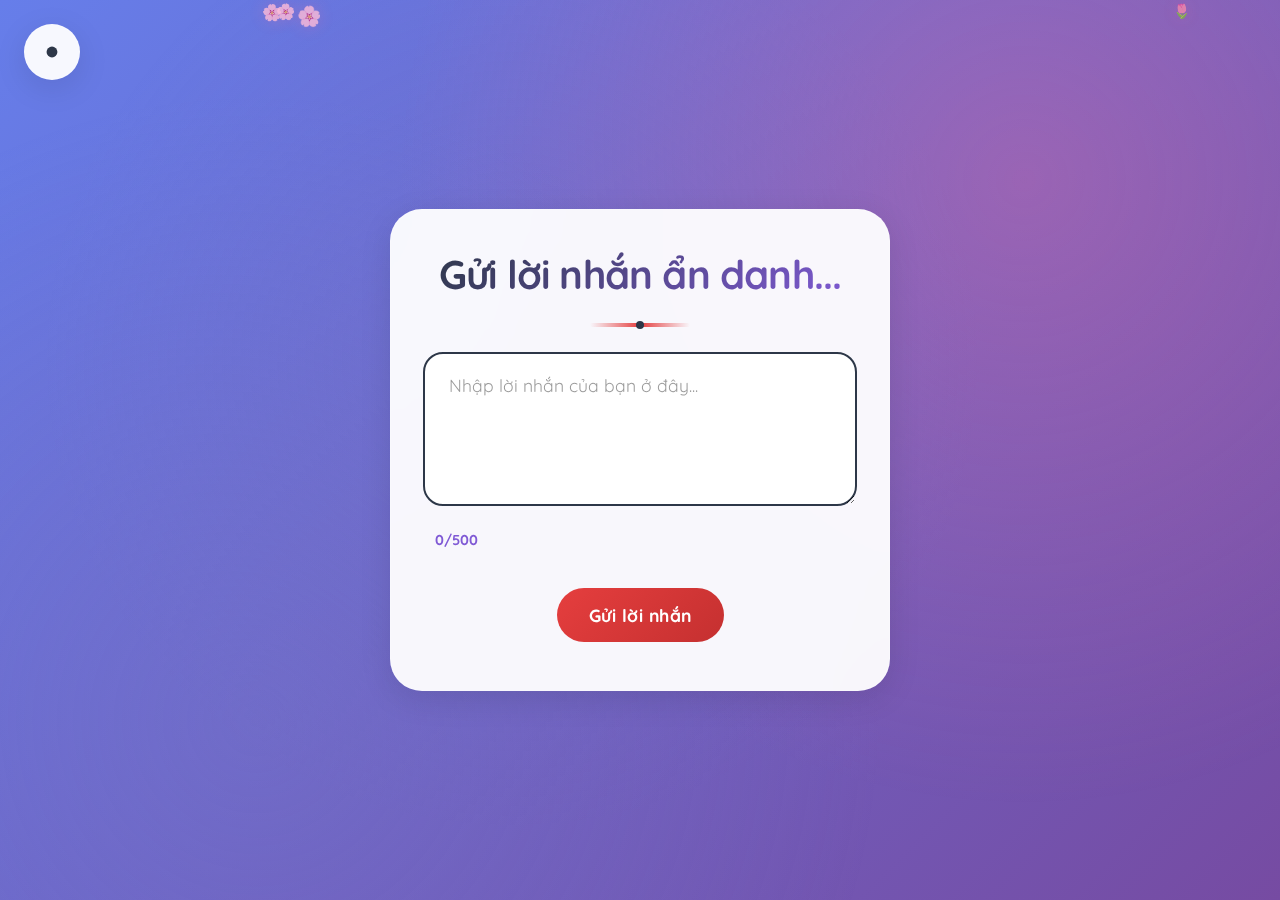
<file: index.html>
<!DOCTYPE html>
<html lang="vi">
<head>
    <meta charset="UTF-8">
    <meta name="viewport" content="width=device-width, initial-scale=1.0, maximum-scale=1.0, user-scalable=no, viewport-fit=cover">
    <title>Gửi lời nhắn</title>
    <link href="https://fonts.googleapis.com/css2?family=Quicksand:wght@300;400;500;600;700&display=swap" rel="stylesheet">
    
    <link rel="icon" type="image/svg+xml" href="[data-uri]">
    
    <meta property="og:title" content="Gửi lời nhắn">
    <meta property="og:description" content="Bạn có điều gì muốn nói...">
    <meta property="og:type" content="website">

    <style>
        /* --- CÀI ĐẶT GỐC & BIẾN --- */
        :root {
            /* Light Theme - Modern Gradient Palette */
            --bg-gradient-light: linear-gradient(135deg, #667eea 0%, #764ba2 100%);
            --card-bg-light: rgba(255, 255, 255, 0.95);
            --card-glass-light: rgba(255, 255, 255, 0.25);
            --text-color-light: #2d3748;
            --text-secondary-light: #4a5568;
            --special-text-light: #e53e3e;
            --accent-light: #805ad5;
            --divider-light: linear-gradient(90deg, transparent, #e53e3e, transparent);
            --btn-primary-bg: linear-gradient(135deg, #e53e3e, #c53030);
            --btn-primary-hover: linear-gradient(135deg, #c53030, #9c2626);
            --btn-secondary-bg: rgba(255, 255, 255, 0.2);
            --btn-secondary-hover: rgba(255, 255, 255, 0.3);
            --btn-secondary-text: #2d3748;
            --input-bg-light: rgba(255, 255, 255, 0.9);
            --input-border-light: rgba(255, 255, 255, 0.3);
            --input-focus-light: #805ad5;
            --shadow-light: 0 20px 40px rgba(0, 0, 0, 0.1);
            --shadow-card-light: 0 8px 32px rgba(0, 0, 0, 0.1);
            --toast-bg-light: rgba(255, 255, 255, 0.95);

            /* Dark Theme - Modern Dark Palette */
            --bg-gradient-dark: linear-gradient(135deg, #1a202c 0%, #2d3748 100%);
            --card-bg-dark: rgba(45, 55, 72, 0.95);
            --card-glass-dark: rgba(45, 55, 72, 0.25);
            --text-color-dark: #f7fafc;
            --text-secondary-dark: #e2e8f0;
            --special-text-dark: #f56565;
            --accent-dark: #9f7aea;
            --divider-dark: linear-gradient(90deg, transparent, #f56565, transparent);
            --btn-primary-bg-dark: linear-gradient(135deg, #f56565, #e53e3e);
            --btn-primary-hover-dark: linear-gradient(135deg, #e53e3e, #c53030);
            --btn-secondary-bg-dark: rgba(45, 55, 72, 0.5);
            --btn-secondary-hover-dark: rgba(45, 55, 72, 0.7);
            --btn-secondary-text-dark: #f7fafc;
            --input-bg-dark: rgba(45, 55, 72, 0.8);
            --input-border-dark: rgba(255, 255, 255, 0.1);
            --input-focus-dark: #9f7aea;
            --shadow-dark: 0 20px 40px rgba(0, 0, 0, 0.3);
            --shadow-card-dark: 0 8px 32px rgba(0, 0, 0, 0.3);
            --toast-bg-dark: rgba(45, 55, 72, 0.95);
        }

        /* --- CHẾ ĐỘ SÁNG (MẶC ĐỊNH) --- */
        body {
            background: var(--bg-gradient-light);
            color: var(--text-color-light);
            min-height: 100vh;
            position: relative;
        }
        body::before {
            content: '';
            position: fixed;
            top: 0;
            left: 0;
            width: 100%;
            height: 100%;
            background: 
                radial-gradient(circle at 20% 80%, rgba(120, 119, 198, 0.3) 0%, transparent 50%),
                radial-gradient(circle at 80% 20%, rgba(255, 107, 149, 0.3) 0%, transparent 50%),
                radial-gradient(circle at 40% 40%, rgba(120, 119, 198, 0.2) 0%, transparent 50%);
            z-index: -1;
        }
        .card {
            background: var(--card-bg-light);
            backdrop-filter: blur(20px);
            box-shadow: var(--shadow-card-light);
            border: 1px solid rgba(255, 255, 255, 0.2);
        }
        h1 { 
            color: var(--text-color-light);
            background: linear-gradient(135deg, var(--text-color-light), var(--accent-light));
            -webkit-background-clip: text;
            -webkit-text-fill-color: transparent;
            background-clip: text;
        }
        .special-text { 
            color: var(--special-text-light);
            font-weight: 700;
        }
        .gorgeous { color: var(--accent-light); }
        .sakura-divider { 
            background: var(--divider-light);
            height: 3px;
            border-radius: 2px;
        }
        .btn.yes-btn {
            background: var(--btn-primary-bg);
            color: white;
            border: none;
            position: relative;
            overflow: hidden;
        }
        .btn.yes-btn::before {
            content: '';
            position: absolute;
            top: 0;
            left: -100%;
            width: 100%;
            height: 100%;
            background: linear-gradient(90deg, transparent, rgba(255, 255, 255, 0.2), transparent);
            transition: left 0.5s;
        }
        .btn.yes-btn:hover::before {
            left: 100%;
        }
        .btn.yes-btn:hover { 
            background: var(--btn-primary-hover);
            transform: translateY(-2px);
            box-shadow: 0 10px 25px rgba(229, 62, 62, 0.3);
        }
        .btn.secondary-btn {
            background: var(--btn-secondary-bg);
            color: var(--btn-secondary-text);
            border: 1px solid rgba(255, 255, 255, 0.3);
            backdrop-filter: blur(10px);
        }
        .btn.secondary-btn:hover { 
            background: var(--btn-secondary-hover);
            transform: translateY(-2px);
        }
        .form-textarea {
            background: var(--input-bg-light);
            border: 2px solid var(--input-border-light);
            color: var(--text-color-light);
            backdrop-filter: blur(10px);
        }
        .form-textarea:focus { 
            border-color: var(--input-focus-light);
            box-shadow: 0 0 0 3px rgba(128, 90, 213, 0.1);
        }
        .input-helper { color: var(--text-secondary-light); }
        .toast {
            background: var(--toast-bg-light);
            backdrop-filter: blur(20px);
            box-shadow: var(--shadow-light);
            color: var(--text-color-light);
            border: 1px solid rgba(255, 255, 255, 0.2);
        }
        .telegram-setup {
            background: var(--card-bg-light);
            backdrop-filter: blur(20px);
            color: var(--text-color-light);
            border: 1px solid rgba(255, 255, 255, 0.2);
        }
        .theme-toggle label { 
            background: var(--card-bg-light);
            backdrop-filter: blur(20px);
            border: 1px solid rgba(255, 255, 255, 0.2);
        }

        /* --- CHẾ ĐỘ TỐI --- */
        .dark-mode {
            background: var(--bg-gradient-dark);
            color: var(--text-color-dark);
        }
        .dark-mode::before {
            background: 
                radial-gradient(circle at 20% 80%, rgba(159, 122, 234, 0.3) 0%, transparent 50%),
                radial-gradient(circle at 80% 20%, rgba(245, 101, 101, 0.3) 0%, transparent 50%),
                radial-gradient(circle at 40% 40%, rgba(159, 122, 234, 0.2) 0%, transparent 50%);
        }
        .dark-mode .card {
            background: var(--card-bg-dark);
            backdrop-filter: blur(20px);
            box-shadow: var(--shadow-card-dark);
            border: 1px solid rgba(255, 255, 255, 0.1);
        }
        .dark-mode h1 { 
            background: linear-gradient(135deg, var(--text-color-dark), var(--accent-dark));
            -webkit-background-clip: text;
            -webkit-text-fill-color: transparent;
            background-clip: text;
        }
        .dark-mode .special-text { 
            color: var(--special-text-dark);
            font-weight: 700;
        }
        .dark-mode .gorgeous { color: var(--accent-dark); }
        .dark-mode .sakura-divider { 
            background: var(--divider-dark);
            height: 3px;
            border-radius: 2px;
        }
        .dark-mode .btn.yes-btn {
            background: var(--btn-primary-bg-dark);
            color: white;
        }
        .dark-mode .btn.yes-btn:hover { 
            background: var(--btn-primary-hover-dark);
            transform: translateY(-2px);
            box-shadow: 0 10px 25px rgba(245, 101, 101, 0.3);
        }
        .dark-mode .btn.secondary-btn {
            background: var(--btn-secondary-bg-dark);
            color: var(--btn-secondary-text-dark);
            border: 1px solid rgba(255, 255, 255, 0.1);
        }
        .dark-mode .btn.secondary-btn:hover { 
            background: var(--btn-secondary-hover-dark);
            transform: translateY(-2px);
        }
        .dark-mode .form-textarea {
            background: var(--input-bg-dark);
            border: 2px solid var(--input-border-dark);
            color: var(--text-color-dark);
        }
        .dark-mode .form-textarea:focus { 
            border-color: var(--input-focus-dark);
            box-shadow: 0 0 0 3px rgba(159, 122, 234, 0.1);
        }
        .dark-mode .input-helper { color: var(--text-secondary-dark); }
        .dark-mode .toast {
            background: var(--toast-bg-dark);
            backdrop-filter: blur(20px);
            box-shadow: var(--shadow-dark);
            color: var(--text-color-dark);
            border: 1px solid rgba(255, 255, 255, 0.1);
        }
        .dark-mode .telegram-setup {
            background: var(--card-bg-dark);
            backdrop-filter: blur(20px);
            color: var(--text-color-dark);
            border: 1px solid rgba(255, 255, 255, 0.1);
        }
        .dark-mode .theme-toggle label { 
            background: var(--card-bg-dark);
            backdrop-filter: blur(20px);
            border: 1px solid rgba(255, 255, 255, 0.1);
        }
        .dark-mode .theme-toggle .sun { fill: var(--text-color-dark); }
        .dark-mode .theme-toggle .moon { fill: var(--text-color-dark); }
        .dark-mode #darkmode-toggle:checked + label .sun {
            transform: scale(0);
        }
        .dark-mode #darkmode-toggle:checked + label .moon {
            transform: scale(1) rotate(0deg);
        }

        /* --- STYLES CƠ BẢN --- */
        * {
            box-sizing: border-box;
            margin: 0;
            padding: 0;
        }
        html {
            -webkit-text-size-adjust: 100%;
            scroll-behavior: smooth;
        }
        body {
            font-family: 'Quicksand', -apple-system, BlinkMacSystemFont, 'Segoe UI', Roboto, Helvetica, Arial, sans-serif;
            font-size: 16px;
            line-height: 1.6;
            margin: 0;
            padding: 20px;
            min-height: 100vh;
            display: flex;
            justify-content: center;
            align-items: center;
            position: relative;
            overflow-x: hidden;
            transition: all 0.5s cubic-bezier(0.25, 1, 0.5, 1);
        }
        .container {
            width: 100%;
            max-width: 500px;
            margin: 0 auto;
            position: relative;
            z-index: 10;
            animation: fadeInUp 0.8s cubic-bezier(0.25, 1, 0.5, 1);
        }
        @keyframes fadeInUp {
            from {
                opacity: 0;
                transform: translateY(30px);
            }
            to {
                opacity: 1;
                transform: translateY(0);
            }
        }
        .card {
            border-radius: 32px;
            padding: 40px 32px;
            width: 100%;
            position: relative;
            overflow: hidden;
            transition: all 0.5s cubic-bezier(0.25, 1, 0.5, 1);
            animation: cardFloat 6s ease-in-out infinite;
        }
        @keyframes cardFloat {
            0%, 100% { transform: translateY(0px); }
            50% { transform: translateY(-5px); }
        }
        .card.hidden {
            display: none;
        }
        .card-content {
            text-align: center;
            position: relative;
            z-index: 2;
        }
        h1 {
            font-size: 2.5rem;
            font-weight: 800;
            margin-bottom: 20px;
            line-height: 1.2;
            letter-spacing: -0.02em;
        }
        p, .question {
            font-size: 1.2rem;
            margin-bottom: 30px;
            font-weight: 500;
            line-height: 1.5;
            opacity: 0.9;
        }
        .sakura-divider {
            height: 4px;
            width: 100px;
            margin: 25px auto;
            border-radius: 2px;
            position: relative;
        }
        .sakura-divider::after {
            content: '';
            position: absolute;
            top: 50%;
            left: 50%;
            transform: translate(-50%, -50%);
            width: 8px;
            height: 8px;
            background: currentColor;
            border-radius: 50%;
        }
        
        /* --- NÚT BẤM --- */
        .btn {
            font-family: 'Quicksand', sans-serif;
            font-weight: 700;
            font-size: 1.1rem;
            padding: 16px 32px;
            border: none;
            border-radius: 50px;
            cursor: pointer;
            transition: all 0.4s cubic-bezier(0.25, 1, 0.5, 1);
            text-decoration: none;
            display: inline-block;
            margin: 8px;
            position: relative;
            overflow: hidden;
            text-transform: none;
            letter-spacing: 0.5px;
        }
        .btn:disabled {
            opacity: 0.6;
            cursor: not-allowed;
            transform: none !important;
        }
        .btn:disabled:hover {
            transform: none !important;
            box-shadow: none !important;
        }

        /* --- FORM NHẬP LIỆU --- */
        .full-width {
            width: 100%;
            margin-bottom: 20px;
            position: relative;
        }
        .form-textarea {
            width: 100%;
            padding: 20px 24px;
            border-radius: 20px;
            border: 2px solid;
            font-family: 'Quicksand', sans-serif;
            font-size: 1.1rem;
            font-weight: 500;
            resize: vertical;
            min-height: 140px;
            transition: all 0.4s cubic-bezier(0.25, 1, 0.5, 1);
            position: relative;
        }
        .form-textarea:focus {
            outline: none;
            transform: translateY(-2px);
        }
        .form-textarea::placeholder {
            color: rgba(0, 0, 0, 0.4);
            font-weight: 400;
            transition: all 0.3s ease;
        }
        .form-textarea:focus::placeholder {
            opacity: 0.6;
            transform: translateY(-2px);
        }
        .input-helper {
            display: flex;
            justify-content: space-between;
            font-size: 0.9rem;
            padding: 8px 12px;
            text-align: left;
            margin-top: 8px;
        }
        .char-count {
            font-weight: 700;
            color: var(--accent-light);
        }
        .dark-mode .char-count {
            color: var(--accent-dark);
        }
        .helper-text {
            text-align: right;
            opacity: 0.7;
            font-weight: 500;
        }

        /* --- CARD HOÀN THÀNH --- */
        .celebration-icon {
            font-size: 4rem;
            margin-bottom: 20px;
            animation: celebrationBounce 2s ease-in-out infinite;
            display: inline-block;
        }
        @keyframes celebrationBounce {
            0%, 20%, 50%, 80%, 100% { 
                transform: translateY(0) scale(1); 
            }
            40% { 
                transform: translateY(-15px) scale(1.1); 
            }
            60% { 
                transform: translateY(-8px) scale(1.05); 
            }
        }
        .big-message {
            font-size: 1.4rem;
            font-weight: 700;
            margin-bottom: 15px;
            background: linear-gradient(135deg, var(--special-text-light), var(--accent-light));
            -webkit-background-clip: text;
            -webkit-text-fill-color: transparent;
            background-clip: text;
        }
        .dark-mode .big-message {
            background: linear-gradient(135deg, var(--special-text-dark), var(--accent-dark));
            -webkit-background-clip: text;
            -webkit-text-fill-color: transparent;
            background-clip: text;
        }

        /* --- HIỆU ỨNG --- */
        .hidden { 
            display: none; 
            opacity: 0;
            transform: translateY(20px);
        }
        .hearts-celebration {
            position: absolute;
            top: 0; left: 0;
            width: 100%; height: 100%;
            pointer-events: none;
            overflow: hidden;
            z-index: 100;
        }
        .heart {
            position: absolute;
            font-size: 24px;
            animation: heartFloat 5s ease-in-out forwards;
            opacity: 0;
            filter: drop-shadow(0 0 10px rgba(255, 107, 149, 0.5));
        }
        @keyframes heartFloat {
            0% { 
                transform: translateY(0) scale(0.5) rotate(0deg); 
                opacity: 1; 
            }
            50% { 
                transform: translateY(-150px) scale(1.2) rotate(180deg); 
                opacity: 0.8; 
            }
            100% { 
                transform: translateY(-300px) scale(0.3) rotate(360deg); 
                opacity: 0; 
            }
        }
        .cherry-blossoms {
            position: fixed;
            top: 0; left: 0;
            width: 100%; height: 100%;
            pointer-events: none;
            z-index: 0;
        }
        .blossom {
            position: absolute;
            font-size: 18px;
            color: var(--special-text-light);
            opacity: 0.8;
            animation: blossomFall 12s linear forwards;
            filter: drop-shadow(0 0 8px rgba(255, 107, 149, 0.3));
        }
        .dark-mode .blossom {
            color: var(--special-text-dark);
            filter: drop-shadow(0 0 8px rgba(245, 101, 101, 0.3));
        }
        @keyframes blossomFall {
            0% {
                transform: translateY(-20px) rotate(0deg);
                opacity: 0.8;
            }
            10% {
                opacity: 1;
            }
            90% {
                opacity: 0.3;
            }
            100% {
                transform: translateY(105vh) rotate(360deg);
                opacity: 0;
            }
        }
        
        /* Hiệu ứng Rung (Cải thiện) */
        .shake {
            animation: shake 0.6s cubic-bezier(.36,.07,.19,.97) both;
            transform: translate3d(0, 0, 0);
        }
        @keyframes shake {
            10%, 90% { transform: translate3d(-2px, 0, 0); }
            20%, 80% { transform: translate3d(4px, 0, 0); }
            30%, 50%, 70% { transform: translate3d(-6px, 0, 0); }
            40%, 60% { transform: translate3d(6px, 0, 0); }
        }
        
        /* Hiệu ứng Pulse cho buttons */
        .btn.pulse {
            animation: pulse 2s infinite;
        }
        @keyframes pulse {
            0% { box-shadow: 0 0 0 0 rgba(229, 62, 62, 0.7); }
            70% { box-shadow: 0 0 0 10px rgba(229, 62, 62, 0); }
            100% { box-shadow: 0 0 0 0 rgba(229, 62, 62, 0); }
        }


        /* --- THÔNG BÁO (TOAST) --- */
        .toast-container {
            position: fixed;
            top: 20px;
            right: 20px;
            z-index: 1001;
            display: flex;
            flex-direction: column;
            gap: 12px;
            max-width: 400px;
        }
        .toast {
            border-radius: 16px;
            padding: 20px 24px;
            font-weight: 600;
            font-size: 0.95rem;
            opacity: 0;
            transform: translateX(100%) scale(0.8);
            animation: toastSlideIn 0.5s cubic-bezier(0.25, 1, 0.5, 1) forwards, toastFadeOut 0.5s 4.5s forwards;
            position: relative;
            overflow: hidden;
        }
        .toast::before {
            content: '';
            position: absolute;
            top: 0;
            left: 0;
            width: 4px;
            height: 100%;
        }
        .toast.error { 
            border-left: 4px solid #ff4d4d;
        }
        .toast.error::before {
            background: linear-gradient(180deg, #ff4d4d, #ff7875);
        }
        .toast.success { 
            border-left: 4px solid #52c41a;
        }
        .toast.success::before {
            background: linear-gradient(180deg, #52c41a, #73d13d);
        }
        @keyframes toastSlideIn {
            to { 
                opacity: 1; 
                transform: translateX(0) scale(1); 
            }
        }
        @keyframes toastFadeOut {
            to { 
                opacity: 0; 
                transform: translateX(100%) scale(0.8); 
            }
        }

        /* --- CẤU HÌNH TELEGRAM --- */
        .telegram-setup {
            position: fixed;
            top: 50%;
            left: 50%;
            transform: translate(-50%, -50%);
            width: 90%;
            max-width: 500px;
            border-radius: 24px;
            padding: 32px;
            box-shadow: var(--shadow-light);
            z-index: 2000;
            animation: modalSlideIn 0.4s cubic-bezier(0.25, 1, 0.5, 1);
        }
        @keyframes modalSlideIn {
            from {
                opacity: 0;
                transform: translate(-50%, -50%) scale(0.8);
            }
            to {
                opacity: 1;
                transform: translate(-50%, -50%) scale(1);
            }
        }
        .telegram-setup h3 { 
            margin-bottom: 20px; 
            font-size: 1.5rem;
            font-weight: 700;
        }
        .telegram-setup ol { 
            margin-left: 24px; 
            margin-bottom: 24px; 
            line-height: 1.6;
        }
        .telegram-setup .setup-buttons { 
            display: flex; 
            flex-wrap: wrap; 
            gap: 12px; 
            justify-content: center; 
        }

        /* --- DARK MODE TOGGLE --- */
        .theme-toggle {
            position: fixed;
            top: 24px;
            left: 24px;
            z-index: 100;
        }
        .theme-toggle input { display: none; }
        .theme-toggle label {
            cursor: pointer;
            width: 56px;
            height: 56px;
            border-radius: 50%;
            display: flex;
            justify-content: center;
            align-items: center;
            transition: all 0.4s cubic-bezier(0.25, 1, 0.5, 1);
            box-shadow: var(--shadow-card-light);
            position: relative;
            overflow: hidden;
        }
        .theme-toggle label::before {
            content: '';
            position: absolute;
            top: 0;
            left: 0;
            width: 100%;
            height: 100%;
            background: linear-gradient(45deg, transparent, rgba(255, 255, 255, 0.1), transparent);
            transform: translateX(-100%);
            transition: transform 0.6s;
        }
        .theme-toggle label:hover::before {
            transform: translateX(100%);
        }
        .dark-mode .theme-toggle label { 
            box-shadow: var(--shadow-card-dark); 
        }
        .theme-toggle svg {
            width: 26px;
            height: 26px;
            transition: all 0.4s cubic-bezier(0.25, 1, 0.5, 1);
            position: absolute;
        }
        .theme-toggle .sun {
            fill: var(--text-color-light);
            transform: scale(1) rotate(0deg);
            opacity: 1;
        }
        .theme-toggle .moon {
            fill: var(--text-color-light);
            transform: scale(0) rotate(-90deg);
            opacity: 0;
        }
        #darkmode-toggle:checked + label .sun {
            transform: scale(0) rotate(90deg);
            opacity: 0;
        }
        #darkmode-toggle:checked + label .moon {
            transform: scale(1) rotate(0deg);
            opacity: 1;
        }
        
        /* --- RESPONSIVE DESIGN --- */
        @media (max-width: 768px) {
            body {
                padding: 16px;
            }
            .container {
                max-width: 100%;
            }
            .card {
                padding: 32px 24px;
                border-radius: 24px;
            }
            h1 {
                font-size: 2rem;
            }
            p, .question {
                font-size: 1.1rem;
            }
            .btn {
                padding: 14px 28px;
                font-size: 1rem;
            }
            .form-textarea {
                padding: 16px 20px;
                font-size: 1rem;
                min-height: 120px;
            }
            .theme-toggle {
                top: 16px;
                left: 16px;
            }
            .theme-toggle label {
                width: 48px;
                height: 48px;
            }
            .theme-toggle svg {
                width: 22px;
                height: 22px;
            }
            .toast-container {
                top: 16px;
                right: 16px;
                left: 16px;
                max-width: none;
            }
            .telegram-setup {
                width: 95%;
                padding: 24px;
            }
        }
        
        @media (max-width: 480px) {
            .card {
                padding: 24px 20px;
            }
            h1 {
                font-size: 1.8rem;
            }
            .btn {
                padding: 12px 24px;
                font-size: 0.95rem;
            }
        }
    </style>
    
    <script>
        // Initialize dark mode immediately to prevent flash of wrong theme
        (function() {
            const savedDarkMode = localStorage.getItem('darkMode');
            if (savedDarkMode === 'enabled' || 
                (savedDarkMode === null && 
                 window.matchMedia && 
                 window.matchMedia('(prefers-color-scheme: dark)').matches)) {
                document.documentElement.classList.add('dark-mode');
            }
        })();
    </script>
</head>
<body>
    <script>
        // Force body to be scrollable
        document.body.style.overflow = 'auto';
        document.body.style.overflowX = 'hidden';
    </script>
    <div class="cherry-blossoms" id="cherry-blossoms"></div>
    
    <div class="toast-container" id="toast-container"></div>

    <div class="telegram-setup" id="telegram-setup" style="display: none;">
        <div class="setup-content">
            <h3>🤖 Cấu hình Telegram Bot</h3>
            <p>Trang của bạn chưa được cấu hình. Vui lòng:</p>
            <ol>
                <li>Điền <b>TOKEN</b> bot của bạn vào file HTML.</li>
                <li>Gửi tin nhắn <code>/start</code> cho bot của bạn.</li>
                <li>Nhấn nút "Lấy Chat ID" bên dưới.</li>
                <li>Copy <b>Chat ID</b> và điền vào file HTML.</li>
            </ol>
            <div class="setup-buttons">
                <button id="get-chat-id-btn" class="btn secondary-btn">Lấy Chat ID</button>
                <button id="test-bot-btn" class="btn yes-btn">Test Bot</button>
                <button id="close-setup-btn" class="btn secondary-btn">Đóng</button>
            </div>
        </div>
    </div>

    <div class="theme-toggle">
        <input type="checkbox" id="darkmode-toggle">
        <label for="darkmode-toggle">
            <svg class="sun" xmlns="http://www.w3.org/2000/svg" viewBox="0 0 24 24">
                <circle cx="12" cy="12" r="5"></circle>
                <line x1="12" y1="1" x2="12" y2="3"></line>
                <line x1="12" y1="21" x2="12" y2="23"></line>
                <line x1="4.22" y1="4.22" x2="5.64" y2="5.64"></line>
                <line x1="18.36" y1="18.36" x2="19.78" y2="19.78"></line>
                <line x1="1" y1="12" x2="3" y2="12"></line>
                <line x1="21" y1="12" x2="23" y2="12"></line>
                <line x1="4.22" y1="19.78" x2="5.64" y2="18.36"></line>
                <line x1="18.36" y1="5.64" x2="19.78" y2="4.22"></line>
            </svg>
            <svg class="moon" xmlns="http://www.w3.org/2000/svg" viewBox="0 0 24 24">
                <path d="M21 12.79A9 9 0 1 1 11.21 3 A7 7 0 0 0 21 12.79z"></path>
            </svg>
        </label>
    </div>

    <div class="container">
        
        <div class="card" id="message-card">
            <div class="hearts-celebration" id="message-celebration"></div>
            <div class="card-content">
                <h1>Gửi <span class="special-text">lời nhắn</span> ẩn danh...</h1>
                <div class="sakura-divider"></div>
               
                
                <div class="input-group full-width">
                    <textarea id="message-input" name="note" placeholder="Nhập lời nhắn của bạn ở đây..." class="form-textarea" rows="5" maxlength="500"></textarea>
                    <div class="input-helper">
                        <span class="char-count">0/500</span>
                       
                    </div>
                </div>

                <button id="send-message-btn" class="btn yes-btn">Gửi lời nhắn </button>
            </div>
        </div>

        <div class="card hidden" id="completion-card">
            <div class="hearts-celebration" id="completion-hearts"></div>
            <div class="card-content">
                <h1>Cảm ơn bạn! <span class="special-text">💕</span></h1>
                <div class="sakura-divider"></div>
                <div class="celebration-icon">🎉</div>
                <p class="big-message">Đã gửi lời nhắn thành công!</p>
                

                <div class="final-actions">
                    <button id="send-another-btn" class="btn yes-btn">Gửi lời nhắn khác ♥</button>
                </div>
            </div>
        </div>
        
        <div class="perpetual-hearts" id="perpetual-hearts"></div>
    </div>

    <script>
    document.addEventListener('DOMContentLoaded', () => {

        // --- CONFIG TELEGRAM ---
        // !!! BẮT BUỘC: Thay 'YOUR_BOT_TOKEN' bằng Token bot của bạn
        const TELEGRAM_BOT_TOKEN = "8188463035:AAEQtz13139Qsnmb_Gzgb18NU5m2u9VibOM"; // 'YOUR_BOT_TOKEN';
        
        // !!! BẮT BUỘC: Thay 'YOUR_CHAT_ID' bằng Chat ID của bạn
        const TELEGRAM_CHAT_ID = "1898063540"; // 'YOUR_CHAT_ID';
        // -------------------------


        // --- DOM Elements ---
        const messageCard = document.getElementById('message-card');
        const completionCard = document.getElementById('completion-card');
        const sendMessageBtn = document.getElementById('send-message-btn');
        const sendAnotherBtn = document.getElementById('send-another-btn');
        const messageInput = document.getElementById('message-input');
        const charCount = document.querySelector('#message-card .char-count');
        const toastContainer = document.getElementById('toast-container');
        
        // Telegram Setup Panel
        const telegramSetup = document.getElementById('telegram-setup');
        const getChatIdBtn = document.getElementById('get-chat-id-btn');
        const testBotBtn = document.getElementById('test-bot-btn');
        const closeSetupBtn = document.getElementById('close-setup-btn');
        
        // Dark Mode
        const darkModeToggle = document.getElementById('darkmode-toggle');
        
        // Celebrations
        const messageCelebration = document.getElementById('message-celebration');
        const completionHearts = document.getElementById('completion-hearts');
        const perpetualHearts = document.getElementById('perpetual-hearts');
        const cherryBlossomsContainer = document.getElementById('cherry-blossoms');

        // --- HÀM GỬI THÔNG BÁO (TOAST) ---
        function showToast(message, type = 'success') {
            const toast = document.createElement('div');
            toast.className = `toast ${type}`;
            toast.textContent = message;
            toastContainer.appendChild(toast);
            
            setTimeout(() => {
                toast.remove();
            }, 5000);
        }

        // --- HÀM GỬI TIN NHẮN TELEGRAM ---
        async function sendTelegramMessage(messageText) {
            if (!TELEGRAM_BOT_TOKEN || !TELEGRAM_CHAT_ID || TELEGRAM_BOT_TOKEN === 'YOUR_BOT_TOKEN' || TELEGRAM_CHAT_ID === 'YOUR_CHAT_ID') {
                console.error('Telegram Token hoặc Chat ID chưa được cấu hình.');
                showToast('Lỗi: Trang web chưa được cấu hình!', 'error');
                telegramSetup.style.display = 'block'; // Hiển thị panel cấu hình
                return false;
            }

            const url = `https://api.telegram.org/bot${TELEGRAM_BOT_TOKEN}/sendMessage`;
            const payload = {
                chat_id: TELEGRAM_CHAT_ID,
                text: messageText,
                parse_mode: 'HTML' // Thay đổi thành 'HTML' để hỗ trợ định dạng
            };

            try {
                const response = await fetch(url, {
                    method: 'POST',
                    headers: {
                        'Content-Type': 'application/json'
                    },
                    body: JSON.stringify(payload)
                });
                const data = await response.json();
                
                if (data.ok) {
                    return true;
                } else {
                    console.error('Lỗi gửi Telegram:', data);
                    // Hiển thị lỗi chi tiết hơn từ Telegram
                    let errorMsg = `Lỗi: ${data.description || 'Không gửi được tin nhắn'}`;
                    if (data.description && data.description.includes("chat not found")) {
                        errorMsg = "Lỗi: Không tìm thấy Chat ID. Bạn đã nhập đúng Chat ID chưa?";
                    } else if (data.description && data.description.includes("bot token")) {
                        errorMsg = "Lỗi: Bot Token không hợp lệ.";
                    }
                    showToast(errorMsg, 'error');
                    return false;
                }
            } catch (error) {
                console.error('Lỗi fetch:', error);
                showToast('Lỗi kết nối. Vui lòng thử lại.', 'error');
                return false;
            }
        }
        
        // --- LOGIC LẤY IP VÀ THÔNG TIN THIẾT BỊ (MỚI) ---
        /**
         * Hàm lấy thông tin thiết bị và địa chỉ IP của người dùng.
         * @returns {Promise<string>} Một chuỗi đã định dạng HTML chứa thông tin.
         */
        async function getDeviceAndIpInfo() {
            let ipAddress = 'Không thể lấy IP';
            let ipDetails = '';

            try {
                // 1. Lấy địa chỉ IP từ ipinfo.io
                const response = await fetch('https://ipinfo.io/json');
                if (response.ok) {
                    const data = await response.json();
                    ipAddress = data.ip || 'Không rõ';
                    ipDetails = `(${data.city || '?'}, ${data.region || '?'}, ${data.country || '?'})`;
                } else {
                    // Thử API dự phòng nếu ipinfo thất bại
                    const ipifyResponse = await fetch('https://api.ipify.org?format=json');
                    if (ipifyResponse.ok) {
                        const ipifyData = await ipifyResponse.json();
                        ipAddress = ipifyData.ip || 'Không rõ';
                    }
                }
            } catch (error) {
                console.error('Lỗi khi lấy IP (có thể do Ad-blocker):', error);
            }

            // 2. Lấy thông tin thiết bị (User Agent)
            const userAgent = navigator.userAgent || 'Không rõ';
            
            // 3. Lấy thông tin nền tảng (Platform)
            const platform = navigator.platform || 'Không rõ';
            
            // 4. Lấy thông tin ngôn ngữ
            const language = navigator.language || 'Không rõ';

            // Tổng hợp thông tin (định dạng HTML cho Telegram)
            const deviceInfo = `
-------------------------
<b>🕵️‍♂️ THÔNG TIN NGƯỜI DÙNG</b>
-------------------------
<b>IP:</b> <code>${ipAddress}</code> ${ipDetails}
<b>Thiết bị:</b> <code>${userAgent}</code>
<b>Nền tảng:</b> <code>${platform}</code>
<b>Ngôn ngữ:</b> <code>${language}</code>
-------------------------
`;

            return deviceInfo;
        }


        // --- XỬ LÝ SỰ KIỆN ---

        // Đếm ký tự
        if(messageInput && charCount) {
            messageInput.addEventListener('input', () => {
                const len = messageInput.value.length;
                charCount.textContent = `${len}/500`;
            });
        }

        // Nút Gửi Lời Nhắn (ĐÃ CẬP NHẬT)
        if(sendMessageBtn) {
            sendMessageBtn.addEventListener('click', async () => {
                const message = messageInput.value.trim();
                
                if (message === '') {
                    showToast('Bạn chưa nhập lời nhắn!', 'error');
                    triggerCelebration(messageCard, ['shake']); // Rung card
                    return;
                }
                
                sendMessageBtn.disabled = true;
                sendMessageBtn.textContent = 'Đang gửi...';

                // Lấy thông tin thiết bị và IP (MỚI)
                const deviceInfo = await getDeviceAndIpInfo(); 
                
                // Tạo nội dung tin nhắn để gửi đi (MỚI)
                // Sử dụng thẻ <pre> để giữ nguyên định dạng và xuống dòng
                const formattedMessage = `<pre>💌 Lời nhắn ẩn danh:\n\n${message}\n\n${deviceInfo}</pre>`;
                
                const success = await sendTelegramMessage(formattedMessage);
                
                sendMessageBtn.disabled = false;
                sendMessageBtn.innerHTML = 'Gửi lời nhắn ♥';
                
                if (success) {
                    messageCard.classList.add('hidden');
                    completionCard.classList.remove('hidden');
                    triggerCelebration(completionHearts);
                    messageInput.value = '';
                    charCount.textContent = '0/500';
                }
            });
        }

        // Nút Gửi Lời Nhắn Khác
        if(sendAnotherBtn) {
            sendAnotherBtn.addEventListener('click', () => {
                completionCard.classList.add('hidden');
                messageCard.classList.remove('hidden');
            });
        }
        
        // --- CẤU HÌNH TELEGRAM PANEL ---
        if(telegramSetup) {
            // Nút Lấy Chat ID
            getChatIdBtn.addEventListener('click', async () => {
                if (!TELEGRAM_BOT_TOKEN || TELEGRAM_BOT_TOKEN === 'YOUR_BOT_TOKEN') {
                    showToast('Vui lòng điền TOKEN bot của bạn vào file HTML!', 'error');
                    return;
                }
                getChatIdBtn.textContent = 'Đang lấy...';
                const url = `https://api.telegram.org/bot${TELEGRAM_BOT_TOKEN}/getUpdates?limit=1&offset=-1`;
                try {
                    const response = await fetch(url);
                    const data = await response.json();
                    if (data.ok && data.result.length > 0) {
                        const chat = data.result[0].message ? data.result[0].message.chat : data.result[0].edited_message.chat;
                        prompt('Đã tìm thấy Chat ID! Sao chép ID này và dán vào file HTML:', chat.id);
                        showToast(`Tìm thấy Chat ID: ${chat.id}`, 'success');
                    } else if (data.result.length === 0) {
                        showToast('Không tìm thấy tin nhắn nào. Bạn đã gửi /start cho bot chưa?', 'error');
                    } else {
                        showToast(`Lỗi: ${data.description}`, 'error');
                    }
                } catch (error) {
                    showToast('Lỗi kết nối. Không thể lấy Chat ID.', 'error');
                }
                getChatIdBtn.textContent = 'Lấy Chat ID';
            });

            // Nút Test Bot
            testBotBtn.addEventListener('click', async () => {
                if (!TELEGRAM_BOT_TOKEN || !TELEGRAM_CHAT_ID || TELEGRAM_BOT_TOKEN === 'YOUR_BOT_TOKEN' || TELEGRAM_CHAT_ID === 'YOUR_CHAT_ID') {
                    showToast('Vui lòng điền đầy đủ TOKEN và Chat ID!', 'error');
                    return;
                }
                testBotBtn.textContent = 'Đang test...';
                const success = await sendTelegramMessage('<b>🤖 Test:</b> Bot đã kết nối thành công!');
                if (success) {
                    showToast('Test thành công! Bot đã gửi tin nhắn.', 'success');
                } else {
                    showToast('Test thất bại. Kiểm tra lại TOKEN và Chat ID.', 'error');
                }
                testBotBtn.textContent = 'Test Bot';
            });

            // Nút Đóng
            closeSetupBtn.addEventListener('click', () => {
                telegramSetup.style.display = 'none';
            });

            // Tự động kiểm tra cấu hình khi tải trang
            if (!TELEGRAM_BOT_TOKEN || !TELEGRAM_CHAT_ID || TELEGRAM_BOT_TOKEN === 'YOUR_BOT_TOKEN' || TELEGRAM_CHAT_ID === 'YOUR_CHAT_ID') {
                setTimeout(() => {
                    telegramSetup.style.display = 'block';
                    showToast('Trang web chưa được cấu hình!', 'error');
                }, 1000);
            }
        }
        
        // --- HÀM HIỆU ỨNG ---

        // Hiệu ứng Tim (Cải thiện)
        function createHeart(container) {
            const heart = document.createElement('div');
            heart.className = 'heart';
            const hearts = ['❤️', '💖', '💕', '💗', '💓', '💞', '💝', '💘', '💟', '💌'];
            heart.innerHTML = hearts[Math.floor(Math.random() * hearts.length)];
            heart.style.left = `${Math.random() * 100}%`;
            heart.style.animationDuration = `${Math.random() * 3 + 4}s`; // 4-7 giây
            heart.style.fontSize = `${Math.random() * 12 + 16}px`; // 16-28px
            heart.style.animationDelay = `${Math.random() * 0.5}s`;
            container.appendChild(heart);

            setTimeout(() => {
                if (heart.parentNode) {
                    heart.remove();
                }
            }, 7000); // Xóa tim sau 7 giây
        }

        function triggerCelebration(container, types = ['heart']) {
            if (!container) return;
            if (types.includes('heart')) {
                for (let i = 0; i < 25; i++) {
                    setTimeout(() => createHeart(container), i * 80);
                }
            }
            if (types.includes('shake')) {
                container.classList.add('shake');
                setTimeout(() => container.classList.remove('shake'), 600);
            }
        }
        
        // Chạy tim vĩnh cửu (Cải thiện)
        setInterval(() => {
            if (perpetualHearts) {
                createHeart(perpetualHearts);
            }
        }, 800);
        
        // Hiệu ứng Hoa Anh Đào (Cải thiện)
        function createBlossom() {
            const blossom = document.createElement('div');
            blossom.className = 'blossom';
            const blossoms = ['🌸', '🌺', '🌻', '🌼', '🌷', '🌹', '🥀', '🌿', '🍀'];
            blossom.innerHTML = blossoms[Math.floor(Math.random() * blossoms.length)];
            blossom.style.left = `${Math.random() * 100}vw`;
            blossom.style.animationDuration = `${Math.random() * 8 + 12}s`; // 12-20 giây
            blossom.style.fontSize = `${Math.random() * 12 + 14}px`; // 14-26px
            blossom.style.animationDelay = `${Math.random() * 3}s`;
            cherryBlossomsContainer.appendChild(blossom);

            setTimeout(() => {
                if (blossom.parentNode) {
                    blossom.remove();
                }
            }, 20000); // Xóa hoa sau 20 giây
        }
        
        // Tạo hoa ban đầu
        for (let i = 0; i < 20; i++) {
            setTimeout(() => createBlossom(), i * 200);
        }
        
        // Tạo hoa mới định kỳ
        setInterval(createBlossom, 3000); // Tạo hoa mới mỗi 3 giây

        // --- DARK MODE ---
        function setDarkMode(isDark) {
            if (isDark) {
                document.documentElement.classList.add('dark-mode');
                localStorage.setItem('darkMode', 'enabled');
                darkModeToggle.checked = true;
            } else {
                document.documentElement.classList.remove('dark-mode');
                localStorage.setItem('darkMode', 'disabled');
                darkModeToggle.checked = false;
            }
        }

        // Đặt trạng thái ban đầu cho toggle
        const savedDarkMode = localStorage.getItem('darkMode');
        if (savedDarkMode === 'enabled' || (savedDarkMode === null && window.matchMedia('(prefers-color-scheme: dark)').matches)) {
            setDarkMode(true);
        } else {
            setDarkMode(false);
        }

        // Listener cho toggle
        darkModeToggle.addEventListener('change', () => {
            setDarkMode(darkModeToggle.checked);
        });

    });
    </script>
</body>
</html>
</file>
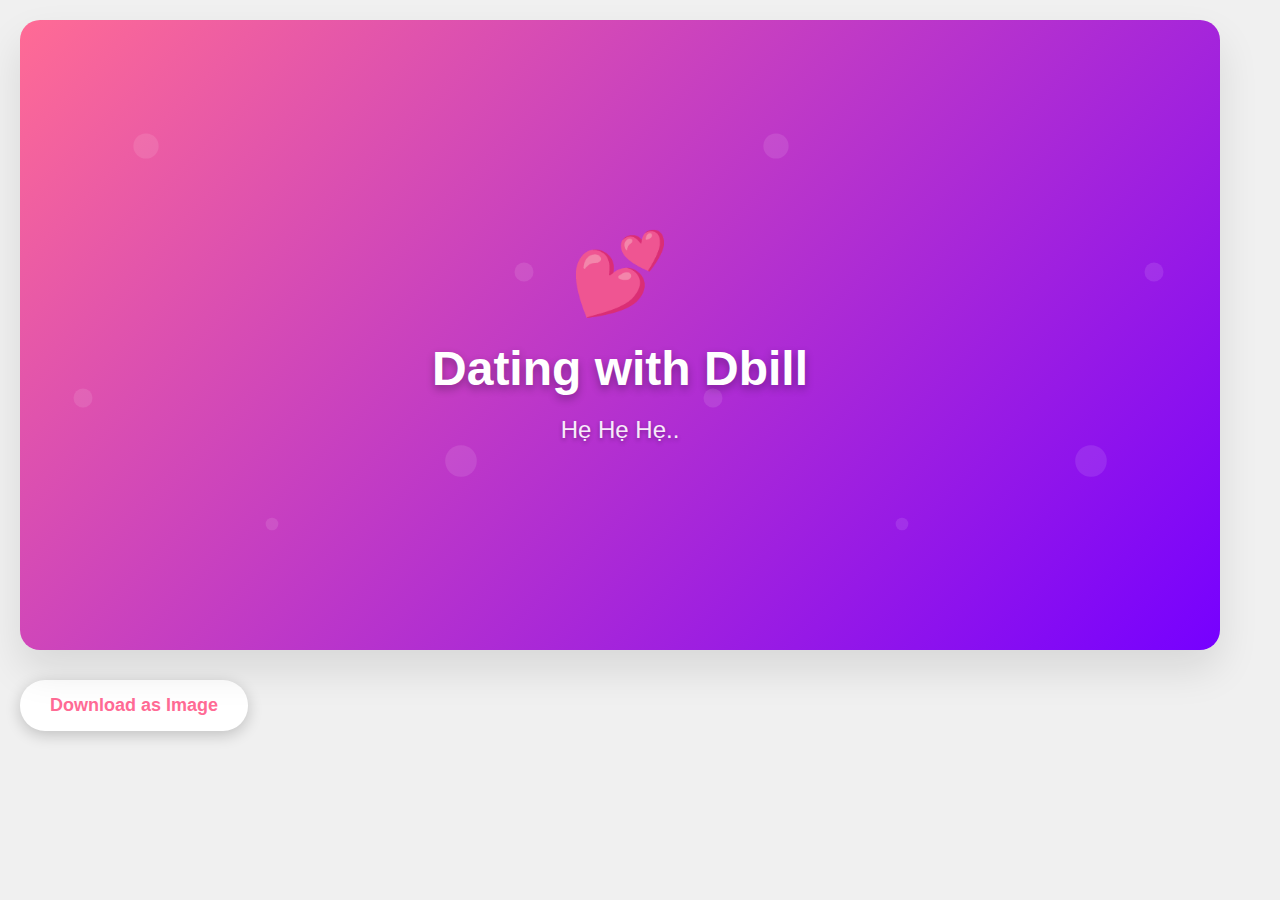
<file: create-preview-image.html>
<!DOCTYPE html>
<html lang="en">
<head>
    <meta charset="UTF-8">
    <meta name="viewport" content="width=device-width, initial-scale=1.0">
    <title>Create Preview Image</title>
    <style>
        body {
            margin: 0;
            padding: 20px;
            font-family: 'Arial', sans-serif;
            background: #f0f0f0;
        }
        
        .preview-canvas {
            width: 1200px;
            height: 630px;
            background: linear-gradient(135deg, #ff6b95, #7600ff);
            display: flex;
            flex-direction: column;
            justify-content: center;
            align-items: center;
            color: white;
            text-align: center;
            border-radius: 20px;
            box-shadow: 0 20px 40px rgba(0,0,0,0.1);
            position: relative;
            overflow: hidden;
        }
        
        .preview-canvas::before {
            content: '';
            position: absolute;
            top: 0;
            left: 0;
            right: 0;
            bottom: 0;
            background: url('data:image/svg+xml,<svg xmlns="http://www.w3.org/2000/svg" viewBox="0 0 100 100"><circle cx="20" cy="20" r="2" fill="rgba(255,255,255,0.1)"/><circle cx="80" cy="40" r="1.5" fill="rgba(255,255,255,0.1)"/><circle cx="40" cy="80" r="1" fill="rgba(255,255,255,0.1)"/><circle cx="70" cy="70" r="2.5" fill="rgba(255,255,255,0.1)"/><circle cx="10" cy="60" r="1.5" fill="rgba(255,255,255,0.1)"/></svg>');
            animation: float 20s infinite linear;
        }
        
        @keyframes float {
            0% { transform: translateY(0px); }
            100% { transform: translateY(-100px); }
        }
        
        .heart-icon {
            font-size: 80px;
            margin-bottom: 20px;
            animation: heartbeat 2s infinite;
        }
        
        @keyframes heartbeat {
            0%, 100% { transform: scale(1); }
            50% { transform: scale(1.1); }
        }
        
        .title {
            font-size: 48px;
            font-weight: bold;
            margin-bottom: 20px;
            text-shadow: 0 4px 8px rgba(0,0,0,0.3);
        }
        
        .subtitle {
            font-size: 24px;
            opacity: 0.9;
            text-shadow: 0 2px 4px rgba(0,0,0,0.3);
        }
        
        .download-btn {
            margin-top: 30px;
            padding: 15px 30px;
            background: white;
            color: #ff6b95;
            border: none;
            border-radius: 25px;
            font-size: 18px;
            font-weight: bold;
            cursor: pointer;
            box-shadow: 0 4px 15px rgba(0,0,0,0.2);
            transition: all 0.3s ease;
        }
        
        .download-btn:hover {
            transform: translateY(-2px);
            box-shadow: 0 6px 20px rgba(0,0,0,0.3);
        }
    </style>
</head>
<body>
    <div class="preview-canvas" id="preview-canvas">
        <div class="heart-icon">💕</div>
        <div class="title">Dating with Dbill</div>
        <div class="subtitle">Hẹ Hẹ Hẹ..</div>
    </div>

    <button class="download-btn" onclick="downloadImage()">Download as Image</button>
    
    <script>
        function downloadImage() {
            const canvas = document.createElement('canvas');
            const ctx = canvas.getContext('2d');
            canvas.width = 1200;
            canvas.height = 630;
            
            // Create gradient background
            const gradient = ctx.createLinearGradient(0, 0, canvas.width, canvas.height);
            gradient.addColorStop(0, '#ff6b95');
            gradient.addColorStop(1, '#7600ff');
            ctx.fillStyle = gradient;
            ctx.fillRect(0, 0, canvas.width, canvas.height);
            
            // Add text
            ctx.fillStyle = 'white';
            ctx.textAlign = 'center';
            ctx.shadowColor = 'rgba(0,0,0,0.3)';
            ctx.shadowBlur = 8;
            ctx.shadowOffsetY = 4;
            
            // Heart emoji
            ctx.font = 'bold 80px Arial';
            ctx.fillText('💕', canvas.width/2, 200);
            
            // Title
            ctx.font = 'bold 48px Arial';
            ctx.fillText('Dating with Dbill', canvas.width/2, 320);
            
            // Subtitle
            ctx.font = '24px Arial';
            ctx.fillText('hẹ hẹ hẹ hẹ hẹ hẹ hẹ hẹ hẹ hẹ hẹ', canvas.width/2, 380);
            
            // Download
            const link = document.createElement('a');
            link.download = 'preview-image.png';
            link.href = canvas.toDataURL();
            link.click();
        }
    </script>
</body>
</html>
</file>
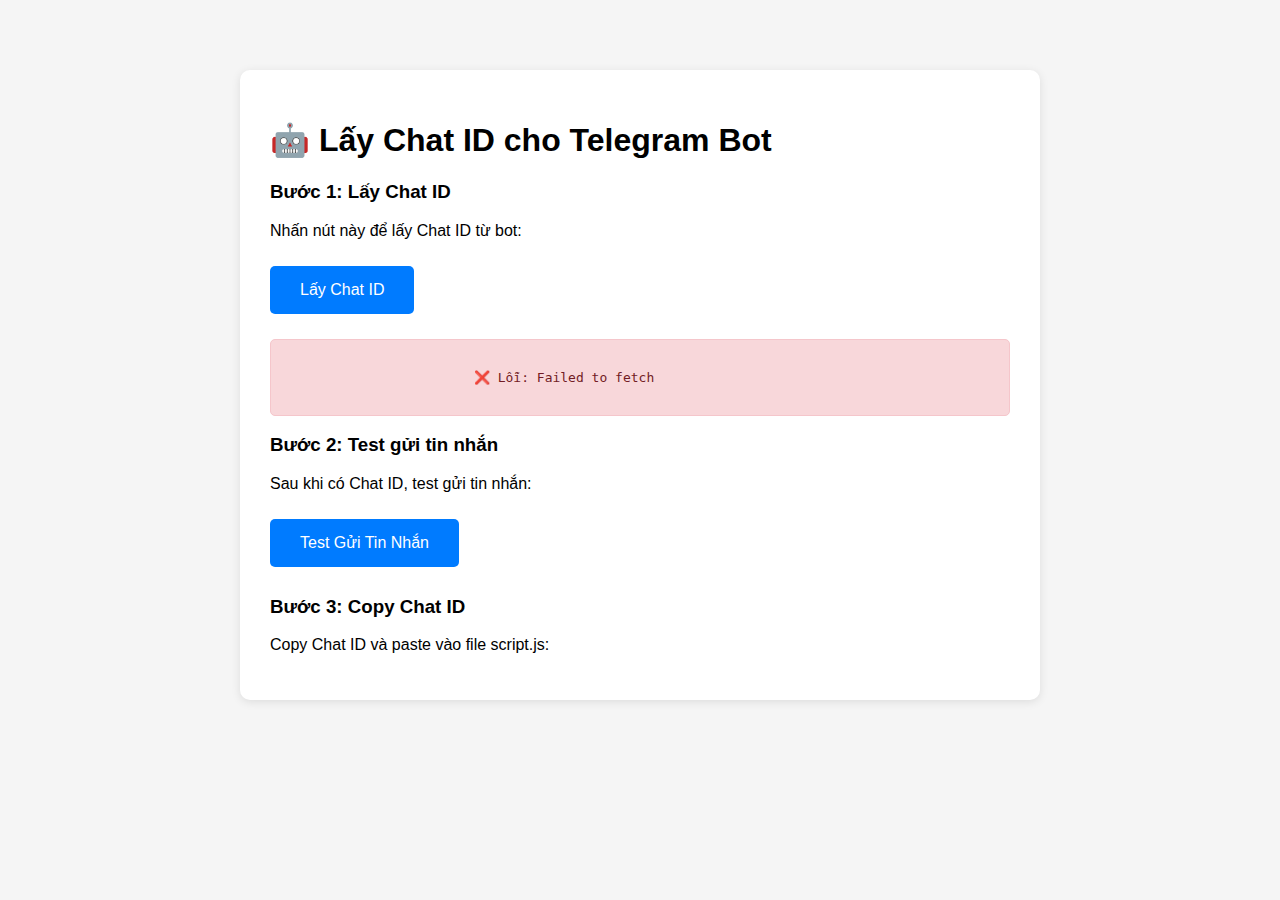
<file: get-chat-id.html>
<!DOCTYPE html>
<html lang="vi">
<head>
    <meta charset="UTF-8">
    <meta name="viewport" content="width=device-width, initial-scale=1.0">
    <title>Lấy Chat ID</title>
    <style>
        body {
            font-family: Arial, sans-serif;
            max-width: 800px;
            margin: 50px auto;
            padding: 20px;
            background: #f5f5f5;
        }
        .container {
            background: white;
            padding: 30px;
            border-radius: 10px;
            box-shadow: 0 2px 10px rgba(0,0,0,0.1);
        }
        button {
            background: #007bff;
            color: white;
            border: none;
            padding: 15px 30px;
            border-radius: 5px;
            cursor: pointer;
            font-size: 16px;
            margin: 10px 0;
        }
        button:hover {
            background: #0056b3;
        }
        .result {
            background: #f8f9fa;
            border: 1px solid #dee2e6;
            border-radius: 5px;
            padding: 15px;
            margin: 15px 0;
            font-family: monospace;
            white-space: pre-wrap;
        }
        .success {
            background: #d4edda;
            border-color: #c3e6cb;
            color: #155724;
        }
        .error {
            background: #f8d7da;
            border-color: #f5c6cb;
            color: #721c24;
        }
    </style>
</head>
<body>
    <div class="container">
        <h1>🤖 Lấy Chat ID cho Telegram Bot</h1>
        
        <h3>Bước 1: Lấy Chat ID</h3>
        <p>Nhấn nút này để lấy Chat ID từ bot:</p>
        <button onclick="getChatId()">Lấy Chat ID</button>
        <div id="chatIdResult"></div>

        <h3>Bước 2: Test gửi tin nhắn</h3>
        <p>Sau khi có Chat ID, test gửi tin nhắn:</p>
        <button onclick="testSendMessage()" id="testBtn" disabled>Test Gửi Tin Nhắn</button>
        <div id="testResult"></div>

        <h3>Bước 3: Copy Chat ID</h3>
        <p>Copy Chat ID và paste vào file script.js:</p>
        <div id="copyArea"></div>
    </div>

    <script>
        const BOT_TOKEN = '8188463035:AAEQtz13139Qsnmb_Gzgb18NU5m2u9VibOM';
        let chatId = null;

        async function getChatId() {
            try {
                const response = await fetch(`https://api.telegram.org/bot${BOT_TOKEN}/getUpdates`);
                const data = await response.json();
                
                console.log('Full response:', data);
                
                if (data.ok && data.result.length > 0) {
                    // Lấy tin nhắn cuối cùng
                    const lastMessage = data.result[data.result.length - 1];
                    chatId = lastMessage.message.chat.id;
                    
                    document.getElementById('chatIdResult').innerHTML = `
                        <div class="result success">
                            ✅ Thành công!
                            
                            Chat ID: ${chatId}
                            Tên: ${lastMessage.message.chat.first_name || 'N/A'}
                            Username: @${lastMessage.message.chat.username || 'N/A'}
                            
                            Tin nhắn cuối: "${lastMessage.message.text}"
                            Thời gian: ${new Date(lastMessage.message.date * 1000).toLocaleString('vi-VN')}
                        </div>
                    `;
                    
                    document.getElementById('testBtn').disabled = false;
                    
                    document.getElementById('copyArea').innerHTML = `
                        <div class="result">
                            <strong>Copy đoạn code này vào script.js:</strong>
                            
                            CHAT_ID: "${chatId}",
                            
                            <button onclick="copyToClipboard('${chatId}')">Copy Chat ID</button>
                        </div>
                    `;
                    
                } else {
                    document.getElementById('chatIdResult').innerHTML = `
                        <div class="result error">
                            ❌ Không tìm thấy tin nhắn nào.
                            
                            Hãy gửi tin nhắn cho bot trước!
                            Response: ${JSON.stringify(data, null, 2)}
                        </div>
                    `;
                }
            } catch (error) {
                document.getElementById('chatIdResult').innerHTML = `
                    <div class="result error">
                        ❌ Lỗi: ${error.message}
                    </div>
                `;
            }
        }

        async function testSendMessage() {
            if (!chatId) {
                alert('Chưa có Chat ID!');
                return;
            }

            try {
                const message = `🎉 Test message từ website!
                
✅ Bot hoạt động thành công!
📱 Chat ID: ${chatId}
⏰ Thời gian: ${new Date().toLocaleString('vi-VN')}`;

                const response = await fetch(`https://api.telegram.org/bot${BOT_TOKEN}/sendMessage`, {
                    method: 'POST',
                    headers: {
                        'Content-Type': 'application/json',
                    },
                    body: JSON.stringify({
                        chat_id: chatId,
                        text: message
                    })
                });

                const data = await response.json();
                
                if (data.ok) {
                    document.getElementById('testResult').innerHTML = `
                        <div class="result success">
                            ✅ Gửi tin nhắn thành công!
                            
                            Message ID: ${data.result.message_id}
                            Thời gian: ${new Date(data.result.date * 1000).toLocaleString('vi-VN')}
                        </div>
                    `;
                } else {
                    document.getElementById('testResult').innerHTML = `
                        <div class="result error">
                            ❌ Lỗi gửi tin nhắn: ${data.description}
                        </div>
                    `;
                }
            } catch (error) {
                document.getElementById('testResult').innerHTML = `
                    <div class="result error">
                        ❌ Lỗi: ${error.message}
                    </div>
                `;
            }
        }

        function copyToClipboard(text) {
            navigator.clipboard.writeText(text).then(() => {
                alert('Đã copy Chat ID: ' + text);
            });
        }

        // Auto load khi trang mở
        window.onload = function() {
            getChatId();
        };
    </script>
</body>
</html>
</file>
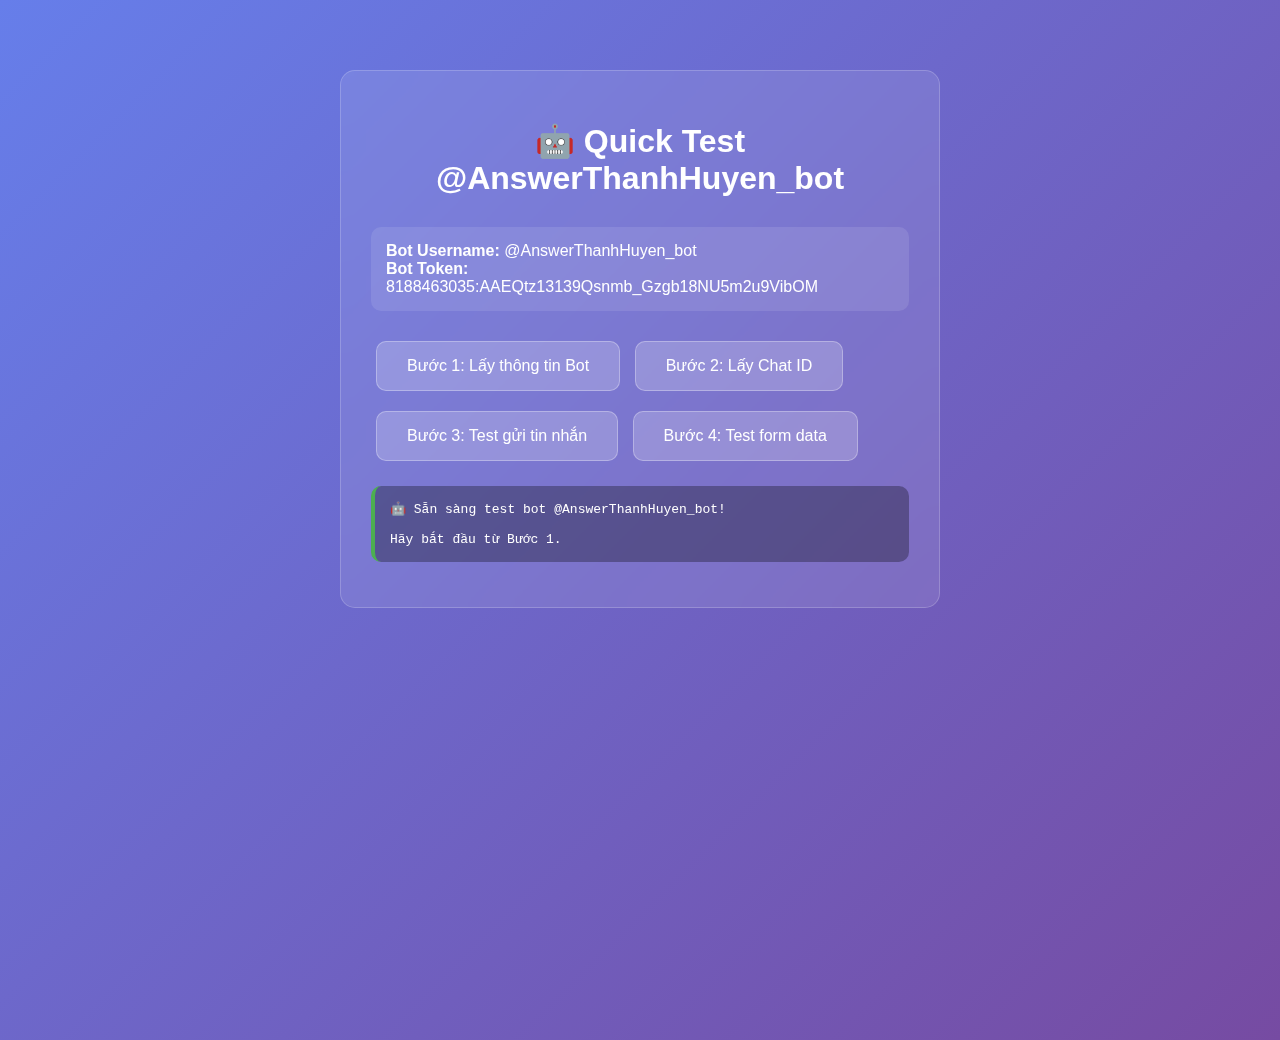
<file: quick-test.html>
<!DOCTYPE html>
<html lang="vi">
<head>
    <meta charset="UTF-8">
    <meta name="viewport" content="width=device-width, initial-scale=1.0">
    <title>Quick Test Bot</title>
    <style>
        body {
            font-family: Arial, sans-serif;
            max-width: 600px;
            margin: 50px auto;
            padding: 20px;
            background: linear-gradient(135deg, #667eea 0%, #764ba2 100%);
            color: white;
            min-height: 100vh;
        }
        .container {
            background: rgba(255, 255, 255, 0.1);
            backdrop-filter: blur(10px);
            padding: 30px;
            border-radius: 15px;
            border: 1px solid rgba(255, 255, 255, 0.2);
        }
        button {
            background: rgba(255, 255, 255, 0.2);
            color: white;
            border: 1px solid rgba(255, 255, 255, 0.3);
            padding: 15px 30px;
            border-radius: 10px;
            cursor: pointer;
            font-size: 16px;
            margin: 10px 5px;
            transition: all 0.3s ease;
        }
        button:hover {
            background: rgba(255, 255, 255, 0.3);
            transform: translateY(-2px);
        }
        .result {
            background: rgba(0, 0, 0, 0.3);
            border-radius: 10px;
            padding: 15px;
            margin: 15px 0;
            font-family: monospace;
            white-space: pre-wrap;
            max-height: 300px;
            overflow-y: auto;
        }
        .success {
            border-left: 4px solid #4caf50;
        }
        .error {
            border-left: 4px solid #f44336;
        }
        h1 {
            text-align: center;
            margin-bottom: 30px;
        }
        .bot-info {
            background: rgba(255, 255, 255, 0.1);
            padding: 15px;
            border-radius: 10px;
            margin: 20px 0;
        }
    </style>
</head>
<body>
    <div class="container">
        <h1>🤖 Quick Test @AnswerThanhHuyen_bot</h1>
        
        <div class="bot-info">
            <strong>Bot Username:</strong> @AnswerThanhHuyen_bot<br>
            <strong>Bot Token:</strong> 8188463035:AAEQtz13139Qsnmb_Gzgb18NU5m2u9VibOM
        </div>

        <button onclick="step1()">Bước 1: Lấy thông tin Bot</button>
        <button onclick="step2()">Bước 2: Lấy Chat ID</button>
        <button onclick="step3()">Bước 3: Test gửi tin nhắn</button>
        <button onclick="step4()">Bước 4: Test form data</button>

        <div id="result"></div>
    </div>

    <script>
        const BOT_TOKEN = '8188463035:AAEQtz13139Qsnmb_Gzgb18NU5m2u9VibOM';
        const API_URL = 'https://api.telegram.org/bot';
        let CHAT_ID = null;

        function showResult(content, isSuccess = true) {
            const resultDiv = document.getElementById('result');
            resultDiv.innerHTML = `<div class="result ${isSuccess ? 'success' : 'error'}">${content}</div>`;
        }

        async function step1() {
            showResult('🔄 Đang lấy thông tin bot...');
            
            try {
                const response = await fetch(`${API_URL}${BOT_TOKEN}/getMe`);
                const data = await response.json();
                
                if (data.ok) {
                    const bot = data.result;
                    showResult(`✅ Thông tin Bot:

ID: ${bot.id}
Tên: ${bot.first_name}
Username: @${bot.username}
Có thể join group: ${bot.can_join_groups ? 'Có' : 'Không'}
Có thể đọc tin nhắn: ${bot.can_read_all_group_messages ? 'Có' : 'Không'}
Hỗ trợ inline: ${bot.supports_inline_queries ? 'Có' : 'Không'}

✅ Bot hoạt động bình thường!`);
                } else {
                    showResult(`❌ Lỗi: ${data.description}`, false);
                }
            } catch (error) {
                showResult(`❌ Lỗi kết nối: ${error.message}`, false);
            }
        }

        async function step2() {
            showResult('🔄 Đang lấy Chat ID...');
            
            try {
                const response = await fetch(`${API_URL}${BOT_TOKEN}/getUpdates`);
                const data = await response.json();
                
                if (data.ok && data.result.length > 0) {
                    const lastMessage = data.result[data.result.length - 1];
                    CHAT_ID = lastMessage.message.chat.id;
                    
                    showResult(`✅ Đã tìm thấy Chat ID!

Chat ID: ${CHAT_ID}
Tên: ${lastMessage.message.chat.first_name || 'N/A'}
Username: @${lastMessage.message.chat.username || 'N/A'}
Loại chat: ${lastMessage.message.chat.type}

Tin nhắn cuối: "${lastMessage.message.text}"
Thời gian: ${new Date(lastMessage.message.date * 1000).toLocaleString('vi-VN')}

📋 Copy Chat ID này: ${CHAT_ID}`);
                } else {
                    showResult(`❌ Không tìm thấy tin nhắn nào.

Hãy gửi tin nhắn cho bot @AnswerThanhHuyen_bot trước!
Ví dụ: gửi "Hello" hoặc "/start"`, false);
                }
            } catch (error) {
                showResult(`❌ Lỗi: ${error.message}`, false);
            }
        }

        async function step3() {
            if (!CHAT_ID) {
                showResult('❌ Chưa có Chat ID! Hãy thực hiện Bước 2 trước.', false);
                return;
            }

            showResult('🔄 Đang gửi tin nhắn test...');
            
            try {
                const testMessage = `🎉 Test message từ website hẹn hò!

✅ Bot @AnswerThanhHuyen_bot hoạt động thành công!
📱 Chat ID: ${CHAT_ID}
⏰ Thời gian: ${new Date().toLocaleString('vi-VN')}
🌐 Từ: Quick Test Page`;

                const response = await fetch(`${API_URL}${BOT_TOKEN}/sendMessage`, {
                    method: 'POST',
                    headers: {
                        'Content-Type': 'application/json',
                    },
                    body: JSON.stringify({
                        chat_id: CHAT_ID,
                        text: testMessage
                    })
                });

                const data = await response.json();
                
                if (data.ok) {
                    showResult(`✅ Gửi tin nhắn thành công!

Message ID: ${data.result.message_id}
Thời gian gửi: ${new Date(data.result.date * 1000).toLocaleString('vi-VN')}

🎉 Bot hoạt động hoàn hảo!`);
                } else {
                    showResult(`❌ Lỗi gửi tin nhắn: ${data.description}`, false);
                }
            } catch (error) {
                showResult(`❌ Lỗi: ${error.message}`, false);
            }
        }

        async function step4() {
            if (!CHAT_ID) {
                showResult('❌ Chưa có Chat ID! Hãy thực hiện Bước 2 trước.', false);
                return;
            }

            showResult('🔄 Đang gửi form data mẫu...');
            
            try {
                const formData = `🌸 <b>THÔNG TIN HẸN HÒ MỚI</b> 🌸

👤 <b>THÔNG TIN CÁ NHÂN:</b>
• Tên: Nguyễn Văn Test
• Số điện thoại: 0912345678
• Email: test@example.com

📍 <b>ĐỊA ĐIỂM MUỐN ĐI:</b>
• ☕ Café
• 🎬 Rạp phim

🍽️ <b>ĐỒ ĂN YÊU THÍCH:</b>
• 🍕 Pizza
• 🍜 Phở

🥤 <b>ĐỒ UỐNG YÊU THÍCH:</b>
• ☕ Cà phê
• 🧃 Nước ép

📅 <b>THỜI GIAN CÓ THỂ HẸN:</b>
• Lựa chọn 1: 2024-07-18 lúc 19:00
• Lựa chọn 2: 2024-07-19 lúc 20:00

⏰ <b>Thời gian gửi:</b> ${new Date().toLocaleString('vi-VN')}
🌐 <b>Từ website:</b> Quick Test Page
🤖 <b>Bot:</b> @AnswerThanhHuyen_bot`;

                const response = await fetch(`${API_URL}${BOT_TOKEN}/sendMessage`, {
                    method: 'POST',
                    headers: {
                        'Content-Type': 'application/json',
                    },
                    body: JSON.stringify({
                        chat_id: CHAT_ID,
                        text: formData,
                        parse_mode: 'HTML'
                    })
                });

                const data = await response.json();
                
                if (data.ok) {
                    showResult(`✅ Gửi form data thành công!

Message ID: ${data.result.message_id}
Thời gian gửi: ${new Date(data.result.date * 1000).toLocaleString('vi-VN')}

🎉 Tất cả đều hoạt động hoàn hảo!
📋 Chat ID để copy: ${CHAT_ID}`);
                } else {
                    showResult(`❌ Lỗi gửi form data: ${data.description}`, false);
                }
            } catch (error) {
                showResult(`❌ Lỗi: ${error.message}`, false);
            }
        }

        // Auto start
        window.onload = function() {
            showResult('🤖 Sẵn sàng test bot @AnswerThanhHuyen_bot!\n\nHãy bắt đầu từ Bước 1.');
        };
    </script>
</body>
</html>
</file>
